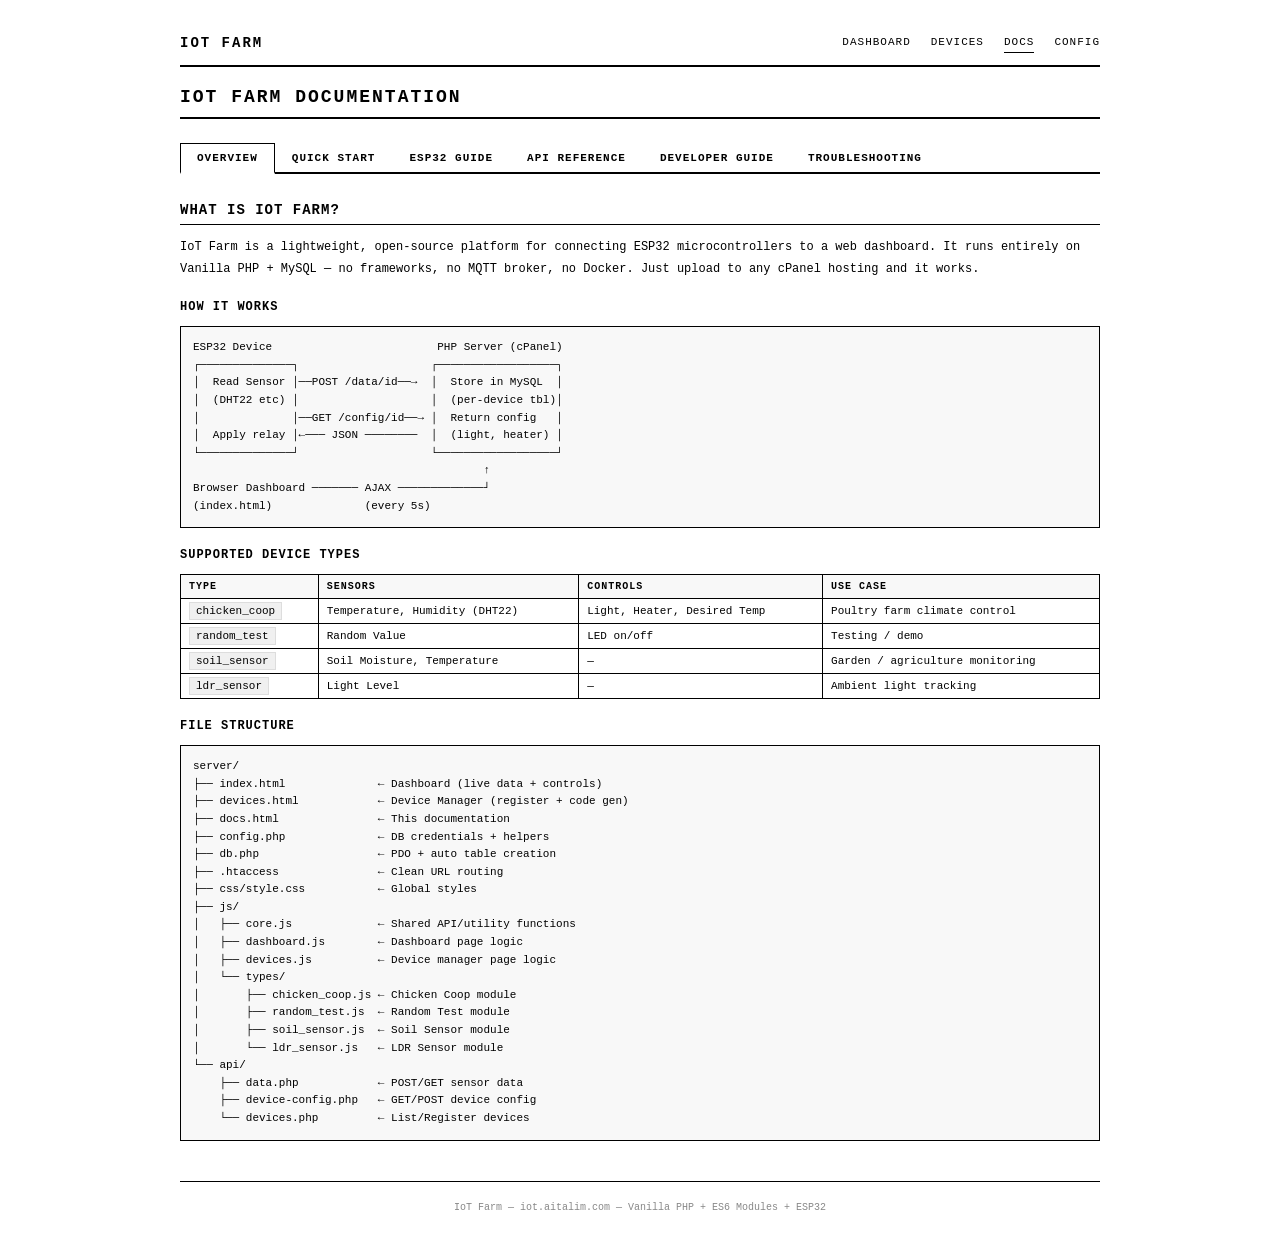
<file: server/docs.html>
<!DOCTYPE html>
<html lang="en">
<head>
    <meta charset="UTF-8">
    <meta name="viewport" content="width=device-width, initial-scale=1.0">
    <title>IoT Farm — Documentation</title>
    <style>
        *{margin:0;padding:0;box-sizing:border-box}
        body{font-family:'Courier New',monospace;background:#fff;color:#000;max-width:960px;margin:0 auto;padding:20px}
        a{color:#000}
        nav{border-bottom:2px solid #000;padding:12px 0;display:flex;justify-content:space-between;align-items:center;margin-bottom:20px}
        .brand{font-size:14px;font-weight:bold;text-transform:uppercase;letter-spacing:2px;text-decoration:none}
        .nav-links{display:flex;gap:20px}
        .nav-links a{font-size:11px;text-transform:uppercase;letter-spacing:1px;text-decoration:none;padding:4px 0;border-bottom:1px solid transparent}
        .nav-links a:hover,.nav-links a.active{border-bottom:1px solid #000}
        h1{font-size:18px;text-transform:uppercase;letter-spacing:2px;padding-bottom:10px;border-bottom:2px solid #000;margin-bottom:24px}
        h2{font-size:14px;text-transform:uppercase;letter-spacing:1px;margin:28px 0 12px;padding-bottom:6px;border-bottom:1px solid #000}
        h3{font-size:12px;text-transform:uppercase;letter-spacing:1px;margin:20px 0 8px}
        h4{font-size:11px;text-transform:uppercase;letter-spacing:1px;margin:16px 0 6px;color:#444}
        p,li{font-size:12px;line-height:1.8}
        ul,ol{margin-left:20px;margin-bottom:12px}
        code{background:#f0f0f0;padding:2px 6px;font-size:11px;border:1px solid #ddd}
        .code-block{background:#f8f8f8;border:1px solid #000;padding:12px;font-size:11px;overflow-x:auto;white-space:pre;line-height:1.6;margin:12px 0}
        table{width:100%;border-collapse:collapse;font-size:11px;margin:12px 0}
        th,td{border:1px solid #000;padding:6px 8px;text-align:left}
        th{font-weight:bold;text-transform:uppercase;letter-spacing:1px;font-size:10px;background:#f8f8f8}
        .section{border:1px solid #000;padding:16px;margin-bottom:16px}
        .toc{margin:16px 0 30px}
        .toc a{font-size:12px;text-decoration:none;display:block;padding:4px 0;border-bottom:1px solid #eee}
        .toc a:hover{background:#f5f5f5;padding-left:8px}
        .toc .sub{padding-left:20px;font-size:11px}
        footer{border-top:1px solid #000;padding:20px 0;font-size:10px;text-align:center;color:#888;margin-top:40px}
        .note{border:1px solid #000;padding:10px 12px;font-size:11px;margin:12px 0;background:#f8f8f8}
        .note strong{text-transform:uppercase;letter-spacing:1px}
        .warn{border:2px solid #c00;padding:10px 12px;font-size:11px;margin:12px 0;background:#fff5f5}
        /* Doc section tabs */
        .doc-tabs{display:flex;border-bottom:2px solid #000;margin-bottom:20px;flex-wrap:wrap;gap:0}
        .doc-tab{padding:8px 16px;font-size:11px;font-weight:bold;text-transform:uppercase;letter-spacing:1px;cursor:pointer;border:1px solid transparent;border-bottom:none;margin-bottom:-2px;font-family:'Courier New',monospace;background:none}
        .doc-tab.active{border:1px solid #000;border-bottom:2px solid #fff;background:#fff}
        .doc-tab:hover{background:#f5f5f5}
        .doc-section{display:none}
        .doc-section.active{display:block}
    </style>
</head>
<body>

<nav>
    <a href="/" class="brand">IoT Farm</a>
    <div class="nav-links">
        <a href="/">Dashboard</a>
        <a href="/devices.html">Devices</a>
        <a href="/docs.html" class="active">Docs</a>
        <a href="/config-view.html">Config</a>
    </div>
</nav>

<h1>IoT Farm Documentation</h1>

<!-- TAB NAVIGATION -->
<div class="doc-tabs" id="doc-tabs">
    <div class="doc-tab active" onclick="showSection('overview')">Overview</div>
    <div class="doc-tab" onclick="showSection('quickstart')">Quick Start</div>
    <div class="doc-tab" onclick="showSection('esp32')">ESP32 Guide</div>
    <div class="doc-tab" onclick="showSection('api')">API Reference</div>
    <div class="doc-tab" onclick="showSection('devguide')">Developer Guide</div>
    <div class="doc-tab" onclick="showSection('troubleshoot')">Troubleshooting</div>
</div>

<!-- ============================================================ -->
<!-- SECTION: OVERVIEW -->
<!-- ============================================================ -->
<div class="doc-section active" id="sec-overview">

<h2>What is IoT Farm?</h2>
<p>IoT Farm is a lightweight, open-source platform for connecting ESP32 microcontrollers to a web dashboard. It runs entirely on Vanilla PHP + MySQL — no frameworks, no MQTT broker, no Docker. Just upload to any cPanel hosting and it works.</p>

<h3>How It Works</h3>
<div class="code-block">ESP32 Device                         PHP Server (cPanel)
┌──────────────┐                    ┌──────────────────┐
│  Read Sensor │──POST /data/id──→  │  Store in MySQL  │
│  (DHT22 etc) │                    │  (per-device tbl)│
│              │──GET /config/id──→ │  Return config   │
│  Apply relay │←─── JSON ────────  │  (light, heater) │
└──────────────┘                    └──────────────────┘
                                            ↑
Browser Dashboard ─────── AJAX ─────────────┘
(index.html)              (every 5s)</div>

<h3>Supported Device Types</h3>
<table>
    <tr><th>Type</th><th>Sensors</th><th>Controls</th><th>Use Case</th></tr>
    <tr><td><code>chicken_coop</code></td><td>Temperature, Humidity (DHT22)</td><td>Light, Heater, Desired Temp</td><td>Poultry farm climate control</td></tr>
    <tr><td><code>random_test</code></td><td>Random Value</td><td>LED on/off</td><td>Testing / demo</td></tr>
    <tr><td><code>soil_sensor</code></td><td>Soil Moisture, Temperature</td><td>—</td><td>Garden / agriculture monitoring</td></tr>
    <tr><td><code>ldr_sensor</code></td><td>Light Level</td><td>—</td><td>Ambient light tracking</td></tr>
</table>

<h3>File Structure</h3>
<div class="code-block">server/
├── index.html              ← Dashboard (live data + controls)
├── devices.html            ← Device Manager (register + code gen)
├── docs.html               ← This documentation
├── config.php              ← DB credentials + helpers
├── db.php                  ← PDO + auto table creation
├── .htaccess               ← Clean URL routing
├── css/style.css           ← Global styles
├── js/
│   ├── core.js             ← Shared API/utility functions
│   ├── dashboard.js        ← Dashboard page logic
│   ├── devices.js          ← Device manager page logic
│   └── types/
│       ├── chicken_coop.js ← Chicken Coop module
│       ├── random_test.js  ← Random Test module
│       ├── soil_sensor.js  ← Soil Sensor module
│       └── ldr_sensor.js   ← LDR Sensor module
└── api/
    ├── data.php            ← POST/GET sensor data
    ├── device-config.php   ← GET/POST device config
    └── devices.php         ← List/Register devices</div>
</div>

<!-- ============================================================ -->
<!-- SECTION: QUICK START -->
<!-- ============================================================ -->
<div class="doc-section" id="sec-quickstart">

<h2>Quick Start (5 Minutes)</h2>

<h3>Step 1: Register a Device</h3>
<ol>
    <li>Go to <a href="/devices.html">Devices</a> → <strong>+ Add New</strong> tab</li>
    <li>Select a device type (start with <code>random_test</code> for testing)</li>
    <li>Enter a Device ID (e.g., <code>my_first_device</code>)</li>
    <li>Enter a Name and Location</li>
    <li>Click <strong>Register Device</strong></li>
</ol>

<h3>Step 2: Get the Arduino Code</h3>
<ol>
    <li>On the device card, click <strong>View Code</strong></li>
    <li>Click <strong>Copy Code</strong> or <strong>Download .ino</strong></li>
    <li>Paste into Arduino IDE</li>
</ol>

<h3>Step 3: Flash the ESP32</h3>
<ol>
    <li>Open Arduino IDE</li>
    <li>Install board: <strong>Tools → Board Manager → search "ESP32"</strong></li>
    <li>Select board: <strong>Tools → Board → ESP32 Dev Module</strong> (or TTGO T-Call)</li>
    <li>Select port: <strong>Tools → Port → /dev/cu.usbserial-*</strong></li>
    <li>Click <strong>Upload</strong> (→ arrow button)</li>
    <li>Open <strong>Serial Monitor</strong> (115200 baud) to see WiFi connection and data sending</li>
</ol>

<h3>Step 4: View Live Data</h3>
<ol>
    <li>Go to <a href="/">Dashboard</a></li>
    <li>Select your device from the dropdown</li>
    <li>Watch live sensor readings update every 5 seconds</li>
</ol>

<h3>No ESP32? Use the Python Emulator</h3>
<div class="code-block">python3 server_python_test/test_device.py</div>
<p>This emulates a Chicken Coop device, sending random temperature/humidity data to the live server. Great for testing without hardware.</p>
</div>

<!-- ============================================================ -->
<!-- SECTION: ESP32 GUIDE -->
<!-- ============================================================ -->
<div class="doc-section" id="sec-esp32">

<h2>ESP32 Hardware Guide</h2>

<h3>What You Need</h3>
<ul>
    <li><strong>ESP32 Board</strong> — Any ESP32 board works. We use a <strong>TTGO T-Call ESP32 SIM800L</strong>.</li>
    <li><strong>USB Cable</strong> — Micro-USB or USB-C depending on your board</li>
    <li><strong>WiFi Network</strong> — Currently: <code>accounthack_fbnpa_2</code> / <code>CLED02502F</code></li>
    <li><strong>Sensors (optional)</strong> — DHT22, Soil Moisture sensor, LDR, etc.</li>
</ul>

<h3>Arduino IDE Setup</h3>
<ol>
    <li>Download <a href="https://www.arduino.cc/en/software">Arduino IDE</a> (v2.x recommended)</li>
    <li>Go to <strong>File → Preferences</strong></li>
    <li>Add this URL to "Additional Board Manager URLs":</li>
</ol>
<div class="code-block">https://raw.githubusercontent.com/espressif/arduino-esp32/gh-pages/package_esp32_index.json</div>
<ol start="4">
    <li>Go to <strong>Tools → Board Manager</strong>, search for <code>esp32</code>, and install <strong>esp32 by Espressif</strong></li>
    <li>Install required libraries via <strong>Sketch → Include Library → Manage Libraries</strong>:
        <ul>
            <li><code>ArduinoJson</code> (by Benoit Blanchon)</li>
            <li><code>DHT sensor library</code> (by Adafruit) — for chicken_coop type</li>
        </ul>
    </li>
</ol>

<h3>TTGO T-Call Safe Pins</h3>
<div class="note"><strong>Important:</strong> The TTGO T-Call uses some GPIO pins for the SIM800L modem. Only use these safe GPIO pins for sensors and relays:</div>
<table>
    <tr><th>Pin</th><th>Safe?</th><th>Suggested Use</th></tr>
    <tr><td>GPIO 2</td><td>✓</td><td>Built-in LED / general output</td></tr>
    <tr><td>GPIO 13</td><td>✓</td><td>Relay 1 (Light)</td></tr>
    <tr><td>GPIO 14</td><td>✓</td><td>Relay 2 (Heater)</td></tr>
    <tr><td>GPIO 15</td><td>✓</td><td>General I/O</td></tr>
    <tr><td>GPIO 25</td><td>✓</td><td>DHT22 Data Pin</td></tr>
    <tr><td>GPIO 32</td><td>✓</td><td>Analog Input (Soil Moisture)</td></tr>
    <tr><td>GPIO 33</td><td>✓</td><td>Analog Input (LDR)</td></tr>
    <tr><td>GPIO 4</td><td>✗ (SIM800L)</td><td>Do NOT use</td></tr>
    <tr><td>GPIO 5</td><td>✗ (SIM800L)</td><td>Do NOT use</td></tr>
    <tr><td>GPIO 26/27</td><td>✗ (SIM800L)</td><td>Do NOT use</td></tr>
</table>

<h3>Wiring Example: DHT22 Sensor</h3>
<div class="code-block">DHT22 Pin 1 (VCC)  → ESP32 3.3V
DHT22 Pin 2 (DATA) → ESP32 GPIO 25 (with 10kΩ pull-up to 3.3V)
DHT22 Pin 3 (NC)   → Not connected
DHT22 Pin 4 (GND)  → ESP32 GND</div>

<h3>Wiring Example: Relay Module</h3>
<div class="code-block">Relay VCC → ESP32 5V (or Vin)
Relay GND → ESP32 GND
Relay IN1 → ESP32 GPIO 13 (Light)
Relay IN2 → ESP32 GPIO 14 (Heater)</div>

<h3>How ESP32 Code Works</h3>
<p>The generated Arduino code follows a simple pattern:</p>
<ol>
    <li><strong>setup()</strong> — Connect to WiFi, initialize sensors and pins</li>
    <li><strong>loop()</strong> — Every 10 seconds: read sensors → POST JSON to <code>/data/{device_id}</code></li>
    <li><strong>loop()</strong> — Every 5 seconds: GET config from <code>/config/{device_id}</code> → apply relay states</li>
</ol>

<div class="code-block">// Simplified flow:
void loop() {
    if (now - lastSend >= 10000) {
        // Read DHT22 → POST to /data/my_device
        sendData();
    }
    if (now - lastConfig >= 5000) {
        // GET /config/my_device → apply relays
        readConfig();
    }
}</div>

</div>

<!-- ============================================================ -->
<!-- SECTION: API REFERENCE -->
<!-- ============================================================ -->
<div class="doc-section" id="sec-api">

<h2>API Reference</h2>

<h3>Base URL</h3>
<div class="code-block">https://iot.aitalim.com</div>

<h3>Device Management</h3>

<h4>List All Devices</h4>
<div class="code-block">GET /api/devices.php
GET /api/devices.php?type=chicken_coop    ← filter by type
GET /api/devices.php?device_id=my_dev_01  ← get single device</div>
<p><strong>Response:</strong></p>
<div class="code-block">[
  {
    "device_id": "my_dev_01",
    "device_type": "chicken_coop",
    "name": "Barn A Sensor",
    "location": "Barn A",
    "config": {"light": "off", "heater": "off", "desired_temp": 28},
    "last_seen": "2026-03-18 12:00:00",
    "ip_address": "192.168.1.50",
    "created_at": "2026-03-18 10:00:00"
  }
]</div>

<h4>Register a Device</h4>
<div class="code-block">POST /api/devices.php
Content-Type: application/json

{
  "device_id": "my_new_device",
  "device_type": "chicken_coop",
  "name": "Barn B Sensor",
  "location": "Barn B"
}</div>
<p><strong>Valid types:</strong> <code>chicken_coop</code>, <code>random_test</code>, <code>soil_sensor</code>, <code>ldr_sensor</code></p>

<h3>Sensor Data</h3>

<h4>Send Data (ESP32 → Server)</h4>
<div class="code-block">POST /data/{device_id}
Content-Type: application/json

{"temp_c": 25.3, "humidity": 62.1}</div>

<h4>Read Data (Dashboard → Server)</h4>
<div class="code-block">GET /data/{device_id}?limit=50</div>
<p><strong>Response:</strong></p>
<div class="code-block">[
  {"id": 42, "recorded_at": "2026-03-18 12:00:05", "data": {"temp_c": 25.3, "humidity": 62.1}},
  {"id": 41, "recorded_at": "2026-03-18 11:59:55", "data": {"temp_c": 25.1, "humidity": 62.0}}
]</div>

<h3>Device Config</h3>

<h4>Read Config (ESP32 Polls This)</h4>
<div class="code-block">GET /config/{device_id}</div>
<p><strong>Response:</strong></p>
<div class="code-block">{"light": "on", "heater": "off", "desired_temp": 28}</div>

<h4>Update Config (Dashboard Sends This)</h4>
<div class="code-block">POST /config/{device_id}
Content-Type: application/json

{"light": "on"}</div>
<p>Partial updates are supported — only the keys you send are updated.</p>

<h3>Test with curl</h3>
<div class="code-block"># List all devices
curl https://iot.aitalim.com/api/devices.php

# Register a device
curl -X POST https://iot.aitalim.com/api/devices.php \
  -H "Content-Type: application/json" \
  -d '{"device_id":"curl_test","device_type":"random_test","name":"Curl Test","location":"CLI"}'

# Send data
curl -X POST https://iot.aitalim.com/data/curl_test \
  -H "Content-Type: application/json" \
  -d '{"value": 42}'

# Read config
curl https://iot.aitalim.com/config/curl_test

# Toggle LED on
curl -X POST https://iot.aitalim.com/config/curl_test \
  -H "Content-Type: application/json" \
  -d '{"led": "on"}'</div>

</div>

<!-- ============================================================ -->
<!-- SECTION: DEVELOPER GUIDE -->
<!-- ============================================================ -->
<div class="doc-section" id="sec-devguide">

<h2>Developer Guide — Adding a New Device Type</h2>
<p>The modular architecture makes adding a new device type incredibly simple. You only need to create <strong>one JavaScript file</strong> and update <strong>two lines</strong> in existing files.</p>

<h3>Step 1: Create the Module File</h3>
<p>Create a new file at <code>js/types/your_device.js</code>:</p>

<div class="code-block">/**
 * Your Device Module
 * File: js/types/water_pump.js
 */
import { WIFI_SSID, WIFI_PASS, SERVER_URL } from '../core.js';

// 1. Display name and description (shown in device registration form)
export const label = 'Water Pump Controller';
export const desc = 'Controls a water pump with soil moisture feedback.';

// 2. Define what sensors this device sends
//    Keys must match the JSON keys your ESP32 POSTs
export const sensors = {
    soil_moisture: { label: 'Soil Moisture', unit: '%' },
    pump_runtime:  { label: 'Pump Runtime',  unit: 's' }
};

// 3. Define dashboard controls (toggle, range, or leave empty [])
export const controls = [
    { key: 'pump', label: 'Water Pump', type: 'toggle' },
    { key: 'threshold', label: 'Moisture Threshold (%)', type: 'range', min: 0, max: 100, step: 5 }
];

// 4. Default config values (stored in DB on registration)
export const configDefaults = { pump: 'off', threshold: 30 };

// 5. Generate the Arduino code for this device
export function generateCode(d) {
    return `// ${d.name} — Water Pump Controller
#include &lt;WiFi.h&gt;
#include &lt;HTTPClient.h&gt;
#include &lt;ArduinoJson.h&gt;

#define WIFI_SSID     "${WIFI_SSID}"
#define WIFI_PASSWORD "${WIFI_PASS}"
#define SERVER_URL    "${SERVER_URL}"
#define DEVICE_ID     "${d.device_id}"

#define MOISTURE_PIN  32
#define PUMP_PIN      13

unsigned long lastSend = 0;
unsigned long lastConfig = 0;

void setup() {
    Serial.begin(115200);
    pinMode(PUMP_PIN, OUTPUT);
    WiFi.begin(WIFI_SSID, WIFI_PASSWORD);
    while (WiFi.status() != WL_CONNECTED) delay(500);
}

void loop() {
    unsigned long now = millis();
    if (now - lastSend >= 10000) { lastSend = now; sendData(); }
    if (now - lastConfig >= 5000) { lastConfig = now; readConfig(); }
    delay(100);
}

void sendData() {
    int raw = analogRead(MOISTURE_PIN);
    int moisture = map(raw, 4095, 0, 0, 100);
    JsonDocument doc;
    doc["soil_moisture"] = moisture;
    doc["pump_runtime"] = 0;
    String payload;
    serializeJson(doc, payload);
    HTTPClient http;
    http.begin(String(SERVER_URL) + "/data/" + DEVICE_ID);
    http.addHeader("Content-Type", "application/json");
    http.POST(payload);
    http.end();
}

void readConfig() {
    HTTPClient http;
    http.begin(String(SERVER_URL) + "/config/" + DEVICE_ID);
    if (http.GET() == 200) {
        JsonDocument doc;
        deserializeJson(doc, http.getString());
        const char* pump = doc["pump"] | "off";
        digitalWrite(PUMP_PIN, strcmp(pump, "on") == 0 ? HIGH : LOW);
    }
    http.end();
}`;
}</div>

<h3>Step 2: Register the Type in the Backend</h3>
<p>Open <code>api/devices.php</code> and add your type to the <code>$defaultConfigs</code> array:</p>
<div class="code-block">$defaultConfigs = [
    'chicken_coop'  => ['light' => 'off', 'heater' => 'off', 'desired_temp' => 28],
    'soil_sensor'   => [],
    'ldr_sensor'    => [],
    'random_test'   => ['led' => 'off'],
    'water_pump'    => ['pump' => 'off', 'threshold' => 30],  // ← ADD THIS
];</div>

<h3>Step 3: Add to the Registration Form</h3>
<p>Open <code>devices.html</code> and add an <code>&lt;option&gt;</code> to the device type dropdown:</p>
<div class="code-block">&lt;select id="f-type" onchange="onTypeChange()"&gt;
    &lt;option value="random_test"&gt;Random Test (Demo)&lt;/option&gt;
    &lt;option value="chicken_coop"&gt;Chicken Coop&lt;/option&gt;
    &lt;option value="soil_sensor"&gt;Soil Sensor&lt;/option&gt;
    &lt;option value="ldr_sensor"&gt;LDR Sensor&lt;/option&gt;
    &lt;option value="water_pump"&gt;Water Pump&lt;/option&gt;   &lt;!-- ADD THIS --&gt;
&lt;/select&gt;</div>

<h3>Step 4: Deploy</h3>
<div class="code-block"># Add the new file to deploy.sh FILES array, then:
./deploy.sh</div>

<p><strong>That's it!</strong> The dashboard and device manager will automatically pick up the new module's sensors, controls, and code generation.</p>

<h3>Module Interface Reference</h3>
<table>
    <tr><th>Export</th><th>Type</th><th>Required</th><th>Purpose</th></tr>
    <tr><td><code>label</code></td><td>String</td><td>Yes</td><td>Human-readable device name</td></tr>
    <tr><td><code>desc</code></td><td>String</td><td>Yes</td><td>Short description for registration form</td></tr>
    <tr><td><code>sensors</code></td><td>Object</td><td>Yes</td><td>Keys = JSON field names, Values = {label, unit}</td></tr>
    <tr><td><code>controls</code></td><td>Array</td><td>Yes</td><td>Dashboard controls ({key, label, type, min?, max?, step?})</td></tr>
    <tr><td><code>configDefaults</code></td><td>Object</td><td>Yes</td><td>Default config stored in DB on registration</td></tr>
    <tr><td><code>generateCode(d)</code></td><td>Function</td><td>Yes</td><td>Returns Arduino .ino code as a string</td></tr>
</table>

<h3>Control Types</h3>
<table>
    <tr><th>Type</th><th>Rendered As</th><th>Config Values</th></tr>
    <tr><td><code>toggle</code></td><td>On / Off buttons</td><td><code>"on"</code> or <code>"off"</code></td></tr>
    <tr><td><code>range</code></td><td>Slider with min/max/step</td><td>Integer value</td></tr>
</table>

</div>

<!-- ============================================================ -->
<!-- SECTION: TROUBLESHOOTING -->
<!-- ============================================================ -->
<div class="doc-section" id="sec-troubleshoot">

<h2>Troubleshooting</h2>

<h3>ESP32 Won't Connect to WiFi</h3>
<ul>
    <li>Check SSID and password are correct: <code>accounthack_fbnpa_2</code> / <code>CLED02502F</code></li>
    <li>Make sure the network is 2.4GHz (ESP32 does not support 5GHz)</li>
    <li>Open Serial Monitor at 115200 baud to see connection logs</li>
    <li>If stuck on "Connecting...", try pressing the <strong>BOOT</strong> button on the ESP32</li>
</ul>

<h3>API Returns 500 Error</h3>
<ul>
    <li>Check the error message in the JSON response — it usually contains the exact SQL error</li>
    <li>Most common: database credentials wrong in <code>config.php</code></li>
    <li>If "Table not found": the auto-creation in <code>db.php</code> should handle this, but you can manually import <code>schema.sql</code> via phpMyAdmin</li>
</ul>

<h3>Dashboard Shows "Offline"</h3>
<ul>
    <li>The device must have sent data within the last 30 seconds to show as "Online"</li>
    <li>Check that the ESP32 Serial Monitor shows successful POST responses</li>
    <li>Verify the device_id in the Arduino code matches the registered device_id</li>
</ul>

<h3>Dashboard Shows No Data</h3>
<ul>
    <li>Select a device from the dropdown first</li>
    <li>The ESP32 must have sent at least one data point</li>
    <li>Check browser console (F12) for JavaScript errors</li>
    <li>Test the API directly: <code>curl https://iot.aitalim.com/data/your_device_id</code></li>
</ul>

<h3>Code Generator Shows Wrong WiFi</h3>
<ul>
    <li>WiFi credentials are defined in <code>js/core.js</code></li>
    <li>Update <code>WIFI_SSID</code> and <code>WIFI_PASS</code> constants, then redeploy</li>
</ul>

<h3>Upload Fails in Arduino IDE</h3>
<ul>
    <li>Make sure the correct port is selected under <strong>Tools → Port</strong></li>
    <li>Try holding the <strong>BOOT</strong> button while uploading</li>
    <li>If port doesn't appear, install the <a href="https://www.silabs.com/developers/usb-to-uart-bridge-vcp-drivers">CP210x USB driver</a></li>
    <li>On macOS, the port will be <code>/dev/cu.usbserial-*</code> or <code>/dev/cu.SLAB_USBtoUART</code></li>
</ul>

<h3>Python Emulator Errors</h3>
<ul>
    <li>Make sure you're running from the project root: <code>python3 server_python_test/test_device.py</code></li>
    <li>The emulator lists all devices first, then registers if needed, then starts the telemetry loop</li>
    <li>Available functions: <code>list_devices()</code>, <code>register_device()</code>, <code>send_telemetry()</code>, <code>fetch_config()</code>, <code>update_config()</code>, <code>read_history()</code></li>
</ul>

</div>

<footer>IoT Farm — iot.aitalim.com — Vanilla PHP + ES6 Modules + ESP32</footer>

<script>
function showSection(id) {
    document.querySelectorAll('.doc-section').forEach(s => s.classList.remove('active'));
    document.querySelectorAll('.doc-tab').forEach(t => t.classList.remove('active'));
    document.getElementById('sec-' + id).classList.add('active');
    event.target.classList.add('active');
}
// Support direct linking via hash
window.addEventListener('load', () => {
    const hash = location.hash.replace('#', '');
    if (hash) {
        const tab = document.querySelector(`[onclick="showSection('${hash}')"]`);
        if (tab) tab.click();
    }
});
</script>
</body>
</html>
</file>
